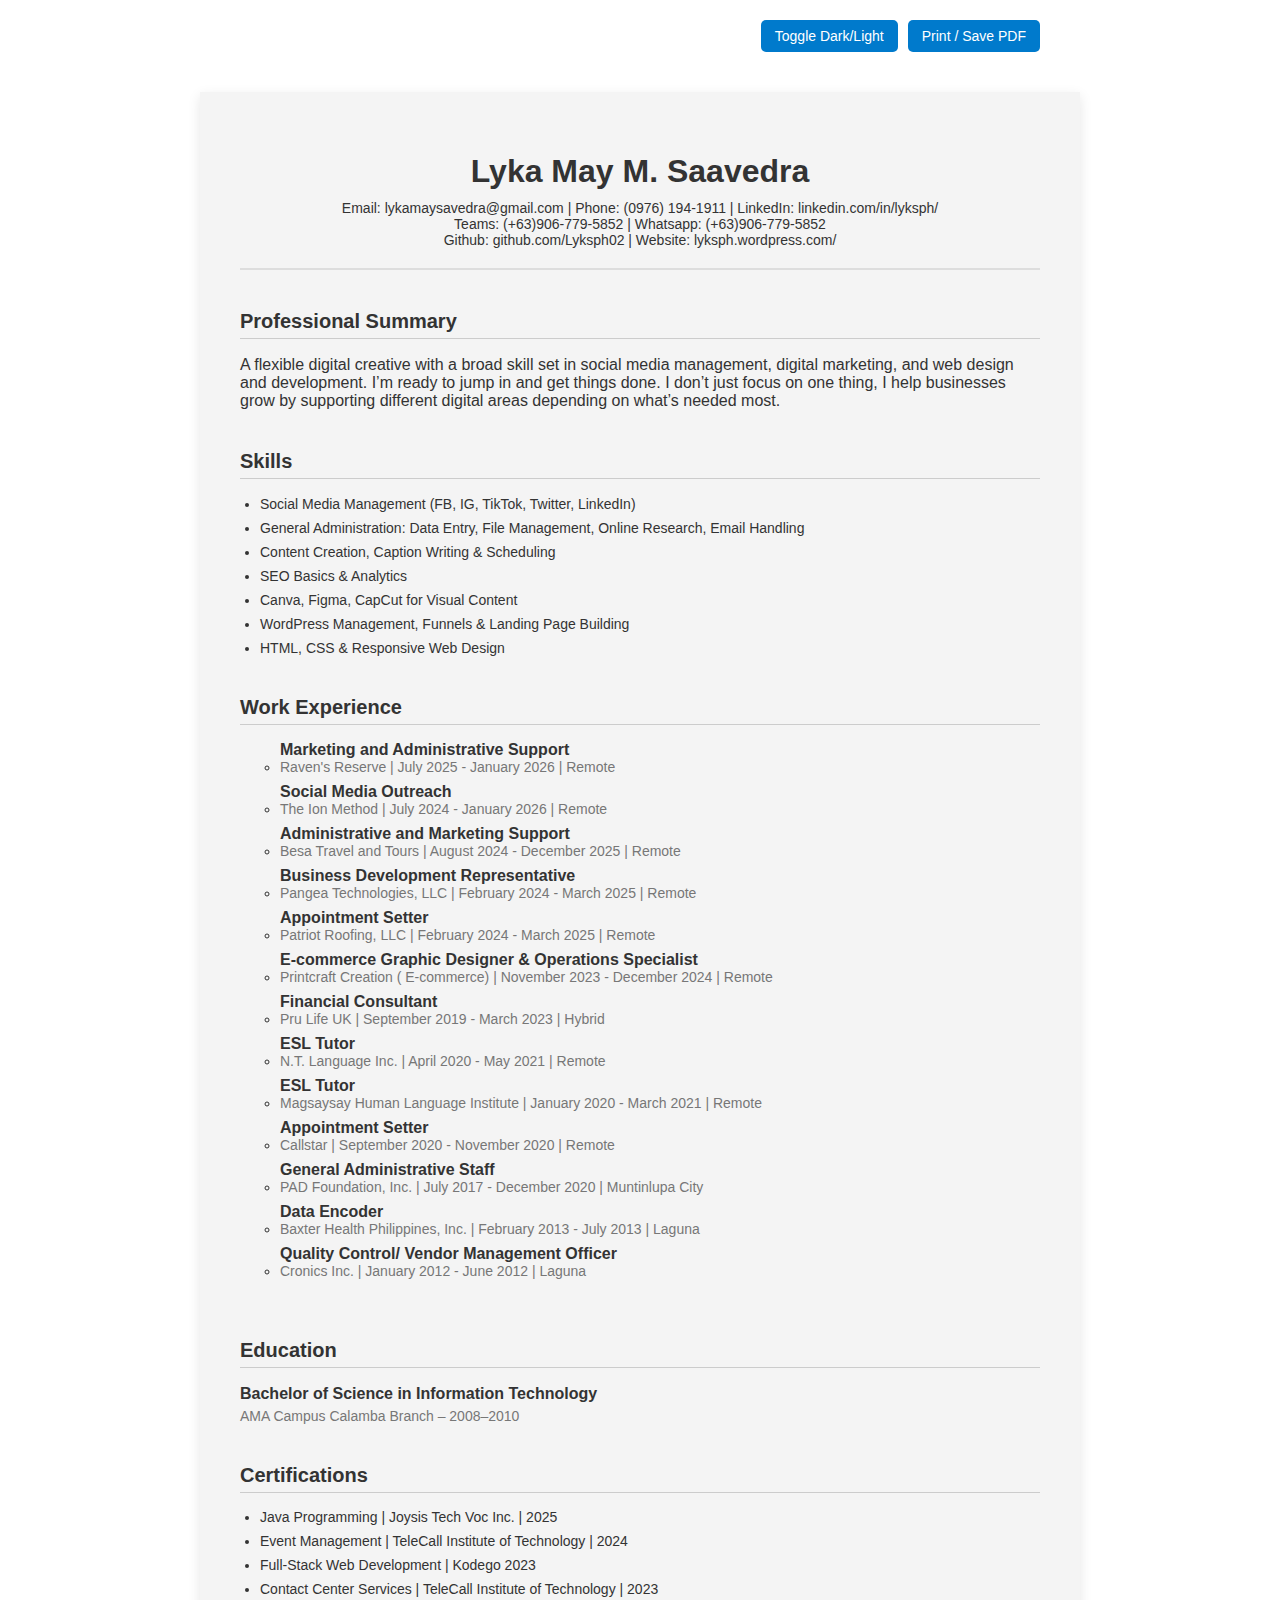
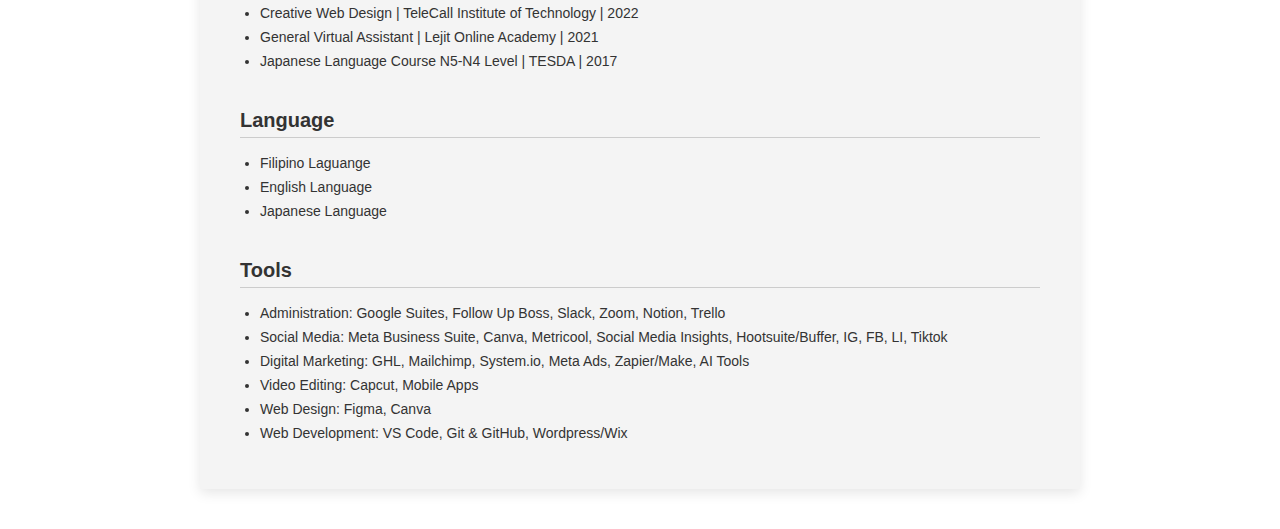
<file: CV/resume.html>
<!DOCTYPE html>
<html lang="en">
<head>
  <meta charset="UTF-8">
  <meta name="viewport" content="width=device-width, initial-scale=1.0">
  <title>Lyka's Resume</title>
  <link rel="icon" type="image/x-icon" href="img/118153865_3495413800490770_8127886127474688708_n.jpg">

  <meta charset="UTF-8">
  <meta name="description" content="Lyk's CV">
  <meta name="keywords" content="HTML, CSS, bootstrap, CV, Resume">
  <meta name="author" content="Lyka Saavedra">
  <meta name="viewport" content="width=device-width, initial-scale=1.0">

  <link href="https://cdn.jsdelivr.net/npm/bootstrap@5.0.2/dist/css/bootstrap.min.css" rel="stylesheet" integrity="sha384-EVSTQN3/azprG1Anm3QDgpJLIm9Nao0Yz1ztcQTwFspd3yD65VohhpuuCOmLASjC" crossorigin="anonymous">
  <script src="https://cdn.jsdelivr.net/npm/bootstrap@5.0.2/dist/js/bootstrap.bundle.min.js" integrity="sha384-MrcW6ZMFYlzcLA8Nl+NtUVF0sA7MsXsP1UyJoMp4YLEuNSfAP+JcXn/tWtIaxVXM" crossorigin="anonymous"></script>
  <link rel="stylesheet" href="style.css">

</head>
<body>
  <div class="buttons">
    <button onclick="toggleTheme()">Toggle Dark/Light</button>
    <button onclick="window.print()">Print / Save PDF</button>
  </div>

  <div class="container">
      <div class="header">
        <h1>Lyka May M. Saavedra</h1>
        <div class="contact">
          Email: lykamaysavedra@gmail.com | Phone: (0976) 194-1911 | LinkedIn: linkedin.com/in/lyksph/
          <div class="row">
            <div class=".col">
              Teams: (+63)906-779-5852 | Whatsapp: (+63)906-779-5852
            </div>
            <div class=".col">
              Github: github.com/Lyksph02 | Website: lyksph.wordpress.com/
            </div>
          </div>
        </div>
      </div>

    <div class="section">
      <h2>Professional Summary</h2>
      <p>A flexible digital creative with a broad skill set in social media management, digital marketing, and web design and development. I’m ready to jump in and get things done. I don’t just focus on one thing, I help businesses grow by supporting different digital areas depending on what’s needed most.</p>
    </div>

    <div class="section">
      <h2>Skills</h2>
      <ul>
        <li>Social Media Management (FB, IG, TikTok, Twitter, LinkedIn)</li>
        <li>General Administration: Data Entry, File Management, Online Research, Email Handling</li>
        <li>Content Creation, Caption Writing & Scheduling</li>
        <li>SEO Basics & Analytics</li>
        <li>Canva, Figma, CapCut for Visual Content</li>
        <li>WordPress Management, Funnels & Landing Page Building</li>
        <li>HTML, CSS & Responsive Web Design</li>
      </ul>
    </div>

    <div class="section">
      <h2>Work Experience</h2>
      <ul class="job">
        <ul>
        <li>
            <div class="job-title-container">
            <div class="job-title">Marketing and Administrative Support</div>
            <div class="tooltip-box">
              <ul>
                <li>Manage and organize email communications, inquiries, and follow-ups to support daily operations and client relations</li>
                <li>Create visually engaging social media posts and marketing materials, including graphics, captions, and short-form video reels</li>
                <li>Design menus and recipe visuals for events, promotions, and brand campaigns</li>
                <li>Edit and optimize video reels for social media platforms to improve reach and engagement</li>
                <li>Send monthly email newsletters, including content creation, basic design, and distribution</li>
                <li>Conduct lead research and data organization to support marketing campaigns, outreach, and sales efforts</li>
              </ul>
            </div>
                  <div class="sub-info">Raven's Reserve | July 2025 - January 2026 | Remote</div>
            </div>
        </li>
        <li>
            <div class="job-title-container">
            <div class="job-title">Social Media Outreach</div>
            <div class="tooltip-box">
              <ul>
                <li>Connect with target audiences, influencers, and communities via DMs, and comments</li>
                <li>Build relationships to boost engagement, brand awareness, and follower growth</li>
                <li>Respond to messages, inquiries, and mentions in a timely and professional manner</li>
                <li>Collaborate with the team to qualify leads and support campaign goals</li>
                <li>Track outreach activity and report performance daily</li>
                <li>Manage online inquiries and forward qualified leads</li>
              </ul>
            </div>
                  <div class="sub-info">The Ion Method | July 2024 - January 2026 | Remote</div>
            </div>
        </li>
        <li>
            <div class="job-title-container">
            <div class="job-title">Administrative and Marketing Support</div>
            <div class="tooltip-box">
              <ul>
                <li>Manage marketing and administrative support by handling email and chat inquiries through Instagram and Facebook pages</li>
                <li>Create, schedule, and publish social media posts to promote tours, flights, and travel packages</li>
                <li>Respond to customer inquiries in real time, provide package details, and assist with bookings and confirmations</li>
                <li>Book flights, tours, and accommodations while coordinating schedules, payments, and client preferences</li>
                <li>Maintain accurate records of bookings, leads, and customer information for smooth operations</li>
                <li>Support sales and marketing efforts through lead follow-ups, promotions, and customer engagement</li>
              </ul>
            </div>
                  <div class="sub-info">Besa Travel and Tours | August 2024 - December 2025 | Remote</div>
            </div>
        </li>
        <li>
            <div class="job-title-container">
            <div class="job-title">Business Development Representative</div>
            <div class="tooltip-box">
              <ul>
                <li>Identify and qualify leads through LinkedIn (Sales Navigator)</li>
                <li>Conduct outreach to potential clients via linkEd messages or referrals</li>
                <li>Scheduled an appointment</li>
                <li>Collaborate with marketing to align campaigns and messaging</li>
                <li>Track outreach activity and report performance daily</li>
                <li>Provide feedback to improve outreach strategies and client approach</li>
              </ul>
            </div>
                  <div class="sub-info">Pangea Technologies, LLC | February 2024 - March 2025 | Remote </div>
            </div>
        </li>
        <li>
            <div class="job-title-container">
            <div class="job-title">Appointment Setter</div>
            <div class="tooltip-box">
              <ul>
                <li>Conduct outbound calls to prospects from lead lists or CRM</li>
                <li>Qualify leads based on predefined criteria</li>
                <li>Maintain call logs, follow-ups, and CRM records</li>
                <li>Handle objections and answer basic questions about services</li>
                <li>Meet daily/weekly call and appointment targets</li>
              </ul>
            </div>
                  <div class="sub-info">Patriot Roofing, LLC | February 2024 - March 2025 | Remote</div>
            </div>
        </li>
        <li>
            <div class="job-title-container">
            <div class="job-title">E-commerce Graphic Designer & Operations Specialist</div>
            <div class="tooltip-box">
              <ul>
                <li>Manage an e-commerce printing business on Shopee, overseeing daily operations and order fulfillment</li>
                <li>Design custom stickers, souvenirs, and a wide range of personalized print products for different client needs</li>
                <li>Create product mockups, listings, and descriptions to improve visibility and sales on the online store</li>
                <li>Handle customer inquiries, order processing, and transaction management from purchase to delivery</li>
                <li>Manage Facebook posting and promotions to market products, announce offers, and engage customers</li>
                <li>Coordinate printing, quality checking, packaging, and shipping to ensure timely and accurate order delivery</li>
              </ul>
            </div>
                  <div class="sub-info">Printcraft Creation ( E-commerce) | November 2023 - December 2024 | Remote</div>
            </div>
        </li>
        <li>
            <div class="job-title-container">
            <div class="job-title">Financial Consultant</div>
            <div class="tooltip-box">
              <ul>
                <li>Assess client financial needs, goals, and risk tolerance</li>
                <li>Recommend suitable investment, insurance, and savings plans</li>
                <li>Educate clients on financial products and strategies</li>
                <li>Prepare financial plans and conduct regular portfolio reviews</li>
                <li>Maintain strong client relationships through follow-ups and support</li>
                <li>Stay updated on market trends and product updates</li>
                <li>Achieve sales targets and ensure compliance with financial regulations</li>
              </ul>
            </div>
                  <div class="sub-info">Pru Life UK | September 2019 - March 2023 | Hybrid</div>
            </div>
        </li>
        <li>
            <div class="job-title-container">
            <div class="job-title">ESL Tutor</div>
            <div class="tooltip-box">
              <ul>
                <li>Teach English grammar, vocabulary, pronunciation, and conversation skills</li>
                <li>Prepare lesson plans based on student level and goals</li>
                <li>Conduct one-on-one online class</li>
                <li>Assess student progress and provide feedback</li>
                <li>Create interactive and engaging learning materials</li>
                <li>Stay updated on market trends and product updates</li>
                <li>Encourage speaking confidence and cultural understanding</li>
              </ul>
            </div>
                  <div class="sub-info">N.T. Language Inc. | April 2020 - May 2021 | Remote</div>
            </div>
        </li>
        <li>
            <div class="job-title-container">
            <div class="job-title">ESL Tutor</div>
            <div class="tooltip-box">
              <ul>
                <li>Teach English grammar, vocabulary, pronunciation, and conversation skills</li>
                <li>Prepare lesson plans based on student level and goals</li>
                <li>Conduct one-on-one online class</li>
                <li>Assess student progress and provide feedback</li>
                <li>Create interactive and engaging learning materials</li>
                <li>Stay updated on market trends and product updates</li>
                <li>Encourage speaking confidence and cultural understanding</li>
              </ul>
            </div>
                  <div class="sub-info">Magsaysay Human Language Institute | January 2020 - March 2021 | Remote</div>
            </div>
        </li>
        <li>
            <div class="job-title-container">
            <div class="job-title">Appointment Setter</div>
            <div class="tooltip-box">
              <ul>
                <li>Conduct outbound calls to prospects from lead lists (circle, expired and fsbo prospect)</li>
                <li>Qualify leads based on predefined criteria</li>
                <li>Maintain call logs, follow-ups, and records</li>
                <li>Handle objections and answer basic questions about services</li>
                <li>Book an appointment or atleast nurture leads</li>
                <li>Meet daily/weekly call and appointment targets</li>
              </ul>
            </div>
                  <div class="sub-info">Callstar | September 2020 - November 2020 | Remote</div>
            </div>
        </li>
        <li>
            <div class="job-title-container">
            <div class="job-title">General Administrative Staff</div>
            <div class="tooltip-box">
              <ul>
                <li>Manage emails, calendars, and reception tasks</li>
                <li>Handle data entry, file organization, and document preparation</li>
                <li>Assist with report generation and basic bookkeeping</li>
                <li>Handling social media (posting, inquiries and make an appointment)</li>
                <li>Perform online research and general office support duties</li>
                <li>Conduct an orientation and meetings</li>
                <li>Setting an appointment</li>
              </ul>
            </div>
                  <div class="sub-info">PAD Foundation, Inc. | July 2017 - December 2020 | Muntinlupa City</div>
            </div>
        </li>
        <li>
            <div class="job-title-container">
            <div class="job-title">Data Encoder</div>
            <div class="tooltip-box">
              <ul>
                <li>Input production data (e.g., quantity, time logs, materials used) into systems</li>
                <li>Verify accuracy of encoded information from production forms or reports</li>
                <li>Maintain and update daily production records and logs</li>
                <li>Coordinate with production staff to ensure timely and correct data submission</li>
                <li>Generate summaries and reports for supervisors or management</li>
                <li>Ensure data confidentiality and proper document filing</li>
                <li>Identify and report inconsistencies or missing entries</li>
              </ul>
            </div>
                  <div class="sub-info">Baxter Health Philippines, Inc. | February 2013 - July 2013 | Laguna</div>
            </div>
        </li>
        <li>
            <div class="job-title-container">
            <div class="job-title">Quality Control/ Vendor Management Officer</div>
            <div class="tooltip-box">
              <ul>
                <li>Inspect incoming raw materials and finished electronic products for quality compliance</li>
                <li>Conduct product testing based on industry and company standards</li>
                <li>Document defects, generate quality reports, and recommend corrective actions</li>
                <li>Evaluate and monitor vendor performance (quality, delivery, compliance)</li>
                <li>Coordinate with suppliers on quality issues and improvement plans</li>
                <li>Maintain QC checklists, SOPs, and inspection records</li>
                <li>Support audits and ensure adherence to production and quality standards</li>
              </ul>
            </div>
                  <div class="sub-info">Cronics Inc. | January 2012 - June 2012 | Laguna</div>
            </div>
        </li>
        </ul>
      </div>

    <div class="section">
      <h2>Education</h2>
      <p><strong>Bachelor of Science in Information Technology</strong></p>
      <p class="sub-info">AMA Campus Calamba Branch – 2008–2010</p>
    </div>

    <div class="section">
      <h2>Certifications</h2>
      <ul>
        <li>Java Programming | Joysis Tech Voc Inc. | 2025</li>
        <li>Event Management | TeleCall Institute of Technology | 2024</li>
        <li>Full-Stack Web Development | Kodego 2023</li>
        <li>Contact Center Services | TeleCall Institute of Technology | 2023</li>
        <li>Creative Web Design | TeleCall Institute of Technology | 2022</li>
        <li>General Virtual Assistant | Lejit Online Academy | 2021</li>
        <li>Japanese Language Course N5-N4 Level | TESDA | 2017</li>
      </ul>
    </div>

    <div class="section">
      <h2>Language</h2>
      <ul>
        <li>Filipino Laguange</li>
        <li>English Language</li>
        <li>Japanese Language</li>
      </ul>
    </div>

    <div class="section">
      <h2>Tools</h2>
      <ul>
        <li>Administration: Google Suites, Follow Up Boss, Slack, Zoom,  Notion, Trello </li>
        <li>Social Media: Meta Business Suite, Canva, Metricool, Social Media Insights, Hootsuite/Buffer, IG, FB, LI, Tiktok</li>
        <li>Digital Marketing: GHL, Mailchimp, System.io, Meta Ads, Zapier/Make, AI Tools</li>
        <li>Video Editing: Capcut, Mobile Apps</li>
        <li>Web Design: Figma, Canva</li>
        <li>Web Development: VS Code, Git & GitHub, Wordpress/Wix</li>
      </ul>
    </div>
  </div>

  <script>
    function toggleTheme() {
      document.body.classList.toggle("dark");
    }

  </script>
</body>
</html>
</file>
<file: CV/style.css>
:root {
      --bg-color: #ffffff;
      --text-color: #333333;
      --header-color: #f4f4f4;
      --accent-color: #007acc;
    }

.job {
      position: relative;
      margin-bottom: 60px;
    }

    .job-title-container {
      display: inline-block;
      position: relative;
      cursor: pointer;
    }

    .job-title {
      font-weight: bold;
      font-size: 16px;
    }

    .tooltip-box {
      display: none;
      position: absolute;
      top: 110%; /* below the title */
      left: 0;
      background: #ffffff;
      color: #333;
      border: 1px solid #ccc;
      padding: 10px;
      width: 350px;
      box-shadow: 0 4px 10px rgba(0, 0, 0, 0.1);
      z-index: 10;
    }

    .job-title-container:hover .tooltip-box {
      display: block;
    }

    ul {
      padding-left: 18px;
      margin: 0;
    }

    li {
      font-size: 14px;
      margin-bottom: 6px;
    }

    body.dark {
      --bg-color: #121212;
      --text-color: #eeeeee;
      --header-color: #1f1f1f;
      --accent-color: #66ccff;
    }

    body {
      font-family: 'Segoe UI', sans-serif;
      margin: 0;
      padding: 0;
      background-color: var(--bg-color);
      color: var(--text-color);
      transition: background-color 0.3s ease, color 0.3s ease;
    }

    .container {
      max-width: 800px;
      margin: 40px auto;
      background: var(--header-color);
      padding: 40px;
      box-shadow: 0 4px 12px rgba(0,0,0,0.1);
    }

    h1 {
      margin-bottom: 5px;
      font-size: 32px;
    }

    h2 {
      font-size: 20px;
      border-bottom: 1px solid #ccc;
      padding-bottom: 5px;
      margin-top: 40px;
    }

    p {
      margin: 5px 0;
    }

    .header {
      text-align: center;
      border-bottom: 2px solid #ddd;
      padding-bottom: 20px;
    }

    .contact {
      margin-top: 10px;
      font-size: 14px;
    }

    .section {
      margin-top: 20px;
    }

    ul {
      padding-left: 20px;
    }

    li {
      margin-bottom: 8px;
    }

    .job-title {
      font-weight: bold;
    }

    .sub-info {
      color: #777;
      font-size: 14px;
    }

    .buttons {
      display: flex;
      justify-content: flex-end;
      gap: 10px;
      padding: 20px 40px 0 40px;
      max-width: 800px;
      margin: auto;
    }

    button {
      padding: 8px 14px;
      font-size: 14px;
      background-color: var(--accent-color);
      color: white;
      border: none;
      border-radius: 5px;
      cursor: pointer;
      transition: background-color 0.2s ease;
    }

    button:hover {
      background-color: #005fa3;
    }

    @media print {
      .buttons {
        display: none;
      }
      body {
        background: white;
        color: black;
      }
    }
</file>
